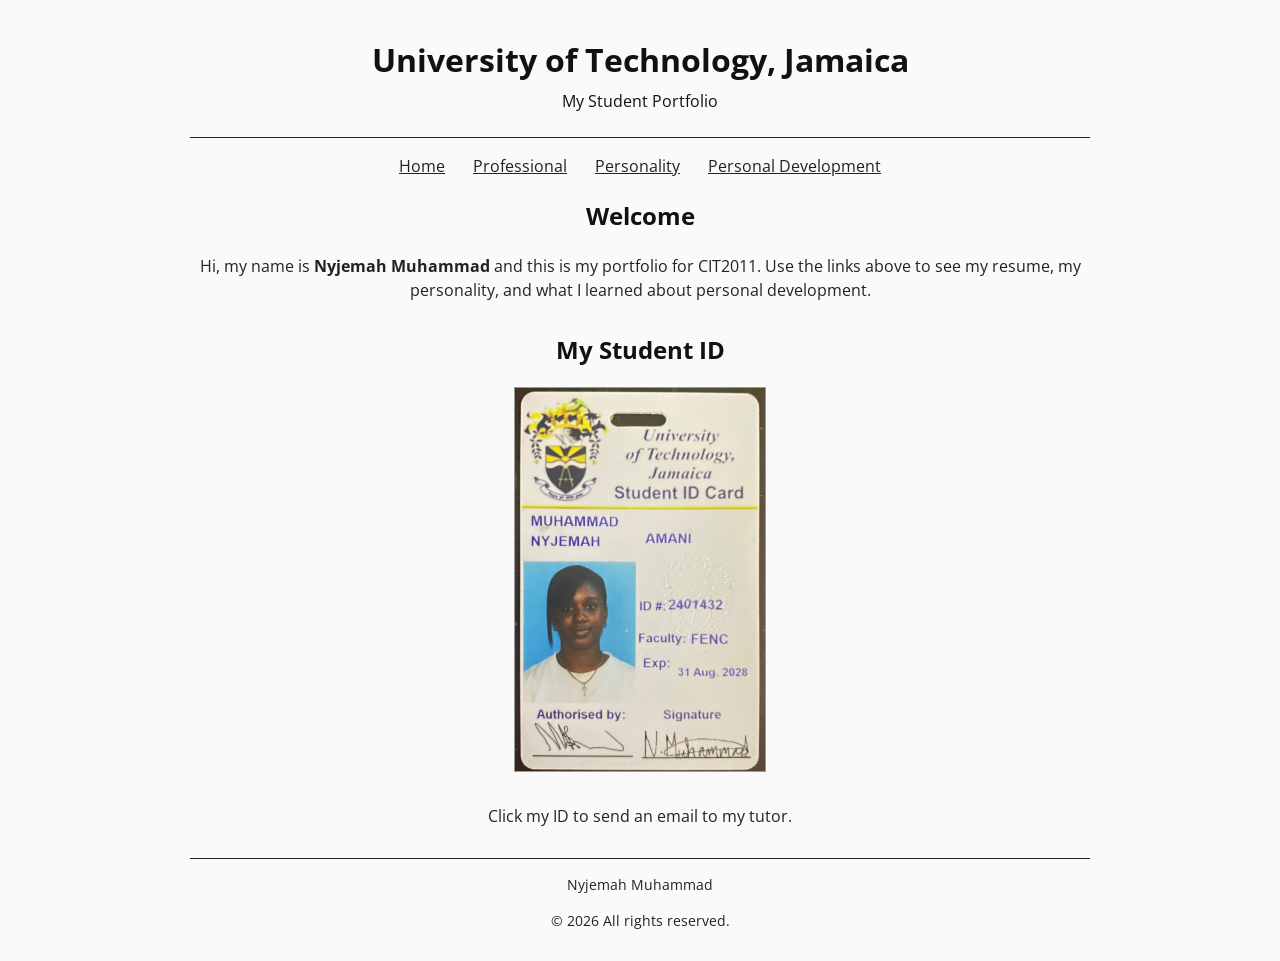
<file: Codes/index.html>
<!DOCTYPE html>
<html lang="en">
<head>
    <meta charset="UTF-8">
    <meta name="viewport" content="width=device-width, initial-scale=1.0">
    <title>Home - Nyjemah Muhammad</title>
    <link rel="stylesheet" href="../style.css">
</head>

    <header>
        <h1>University of Technology, Jamaica</h1>
        <h2>My Student Portfolio</h2>
    </header>

    <nav>
        <ul>
            <li><a href="index.html">Home</a></li>
            <li><a href="professional.html">Professional</a></li>
            <li><a href="personality.html">Personality</a></li>
            <li><a href="development.html">Personal Development</a></li>
        </ul>
    </nav>

    <main>
        <section>
            <h2>Welcome</h2>
            <p>Hi, my name is <span class="name">Nyjemah Muhammad</span> and this is my portfolio for CIT2011. Use the links above to see my resume, my personality, and what I learned about personal development.</p>
        </section>

        <section>
            <h2>My Student ID</h2>
            <a href="mailto:schodavarapu@utech.edu.jm?subject=CIT2011%20IA1%20-%202401432%20-%20Nyjemah%20Muhammad">
                <img src="/Assets/id.jpeg" alt="Front of my UTech student ID" width="250">
            </a>
            <p>Click my ID to send an email to my tutor.</p>
        </section>
    </main>

    <footer>
        <p>Nyjemah Muhammad</p>
        <p>&copy; 2026 All rights reserved.</p>
    </footer>

</body>
</html>
</file>
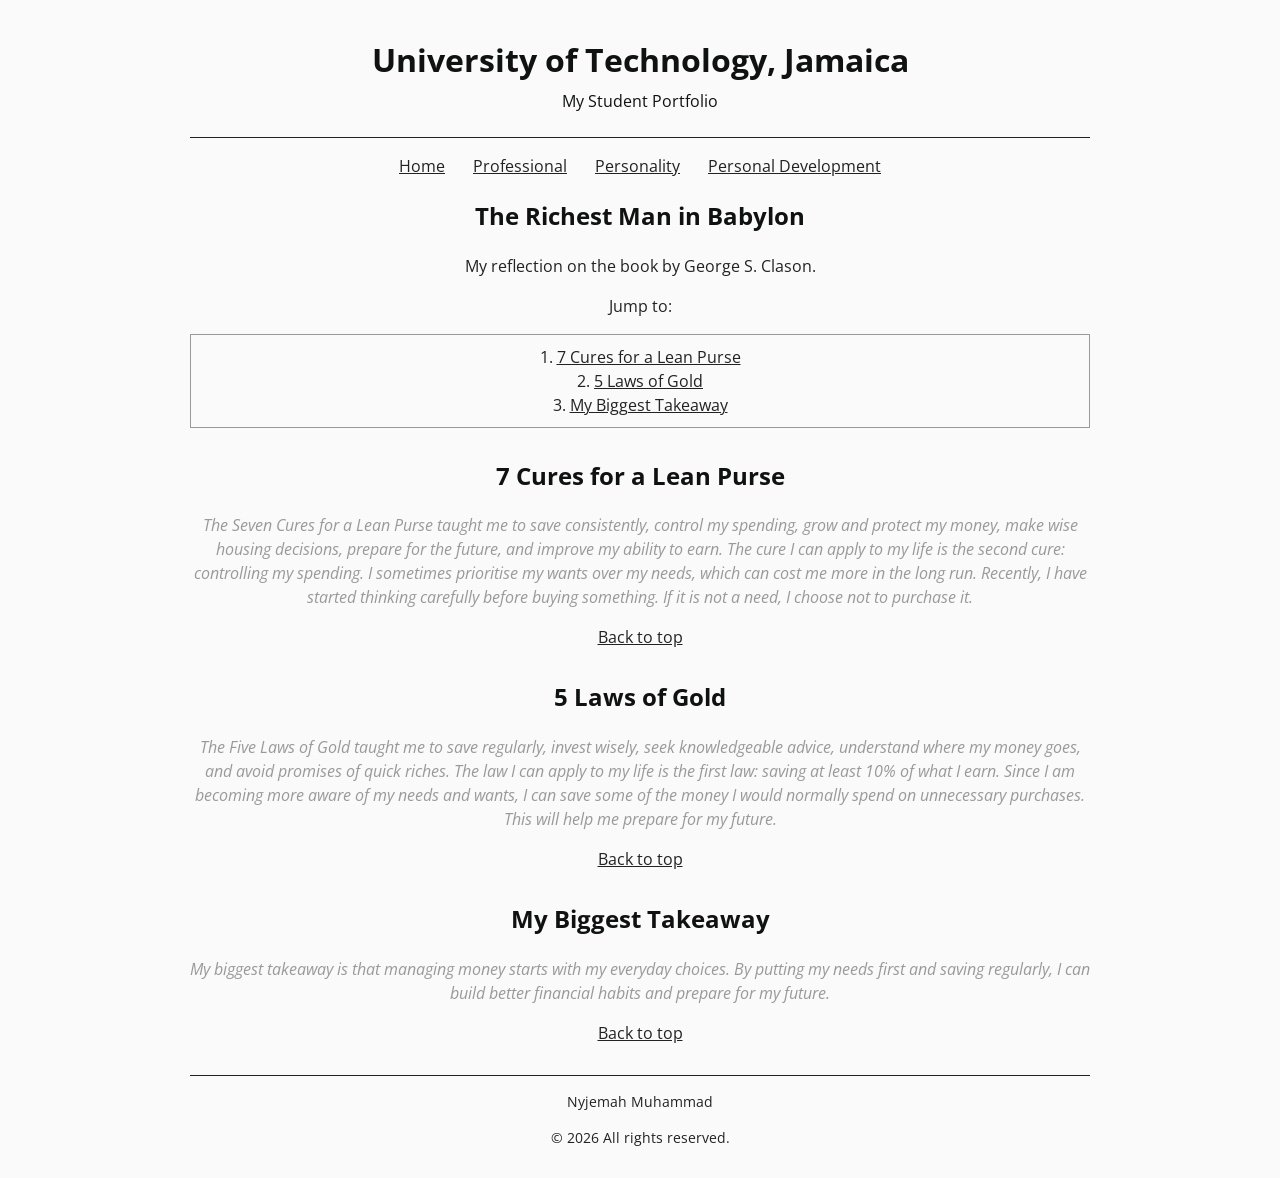
<file: Codes/development.html>
<!DOCTYPE html>
<html lang="en">
<head>
    <meta charset="UTF-8">
    <meta name="viewport" content="width=device-width, initial-scale=1.0">
    <title>Personal Development - Nyjemah Muhammad</title>
    <link rel="stylesheet" href="../style.css">
</head>
<body>

    <header id="top">
        <h1>University of Technology, Jamaica</h1>
        <h2>My Student Portfolio</h2>
    </header>

    <nav>
        <ul>
            <li><a href="index.html">Home</a></li>
            <li><a href="professional.html">Professional</a></li>
            <li><a href="personality.html">Personality</a></li>
            <li><a href="development.html">Personal Development</a></li>
        </ul>
    </nav>

    <main>

        <section>
            <h2>The Richest Man in Babylon</h2>
            <p>My reflection on the book by George S. Clason.</p>

            <p>Jump to:</p>
            <ol id="top-links">
                <li><a href="#cures">7 Cures for a Lean Purse</a></li>
                <li><a href="#laws">5 Laws of Gold</a></li>
                <li><a href="#takeaway">My Biggest Takeaway</a></li>
            </ol>
        </section>

        <section id="cures">
            <h2>7 Cures for a Lean Purse</h2>
            <p class="prompt">The Seven Cures for a Lean Purse taught me to save consistently, control my spending, grow and protect my money, make wise housing decisions, prepare for the future, and improve my ability to earn.
            The cure I can apply to my life is the second cure: controlling my spending. I sometimes prioritise my wants over my needs, which can cost me more in the long run. Recently, I have started thinking carefully before buying something. 
            If it is not a need, I choose not to purchase it.</p>
            <p><a href="#top">Back to top</a></p>
        </section>

        <section id="laws">
            <h2>5 Laws of Gold</h2>
            <p class="prompt">The Five Laws of Gold taught me to save regularly, invest wisely, seek knowledgeable advice, understand where my money goes, and avoid promises of quick riches.
            The law I can apply to my life is the first law: saving at least 10% of what I earn. Since I am becoming more aware of my needs and wants, I can save some of the money I would normally spend on unnecessary purchases. This will help me prepare for my future.</p>
            <p><a href="#top">Back to top</a></p>
        </section>

        <section id="takeaway">
            <h2>My Biggest Takeaway</h2>
            <p class="prompt">My biggest takeaway is that managing money starts with my everyday choices. 
                By putting my needs first and saving regularly, I can build better financial habits and prepare for my future.</p>
            <p><a href="#top">Back to top</a></p>
        </section>

    </main>

    <footer>
        <p>Nyjemah Muhammad</p>
        <p>&copy; 2026 All rights reserved.</p>
    </footer>

</body>
</html>
</file>
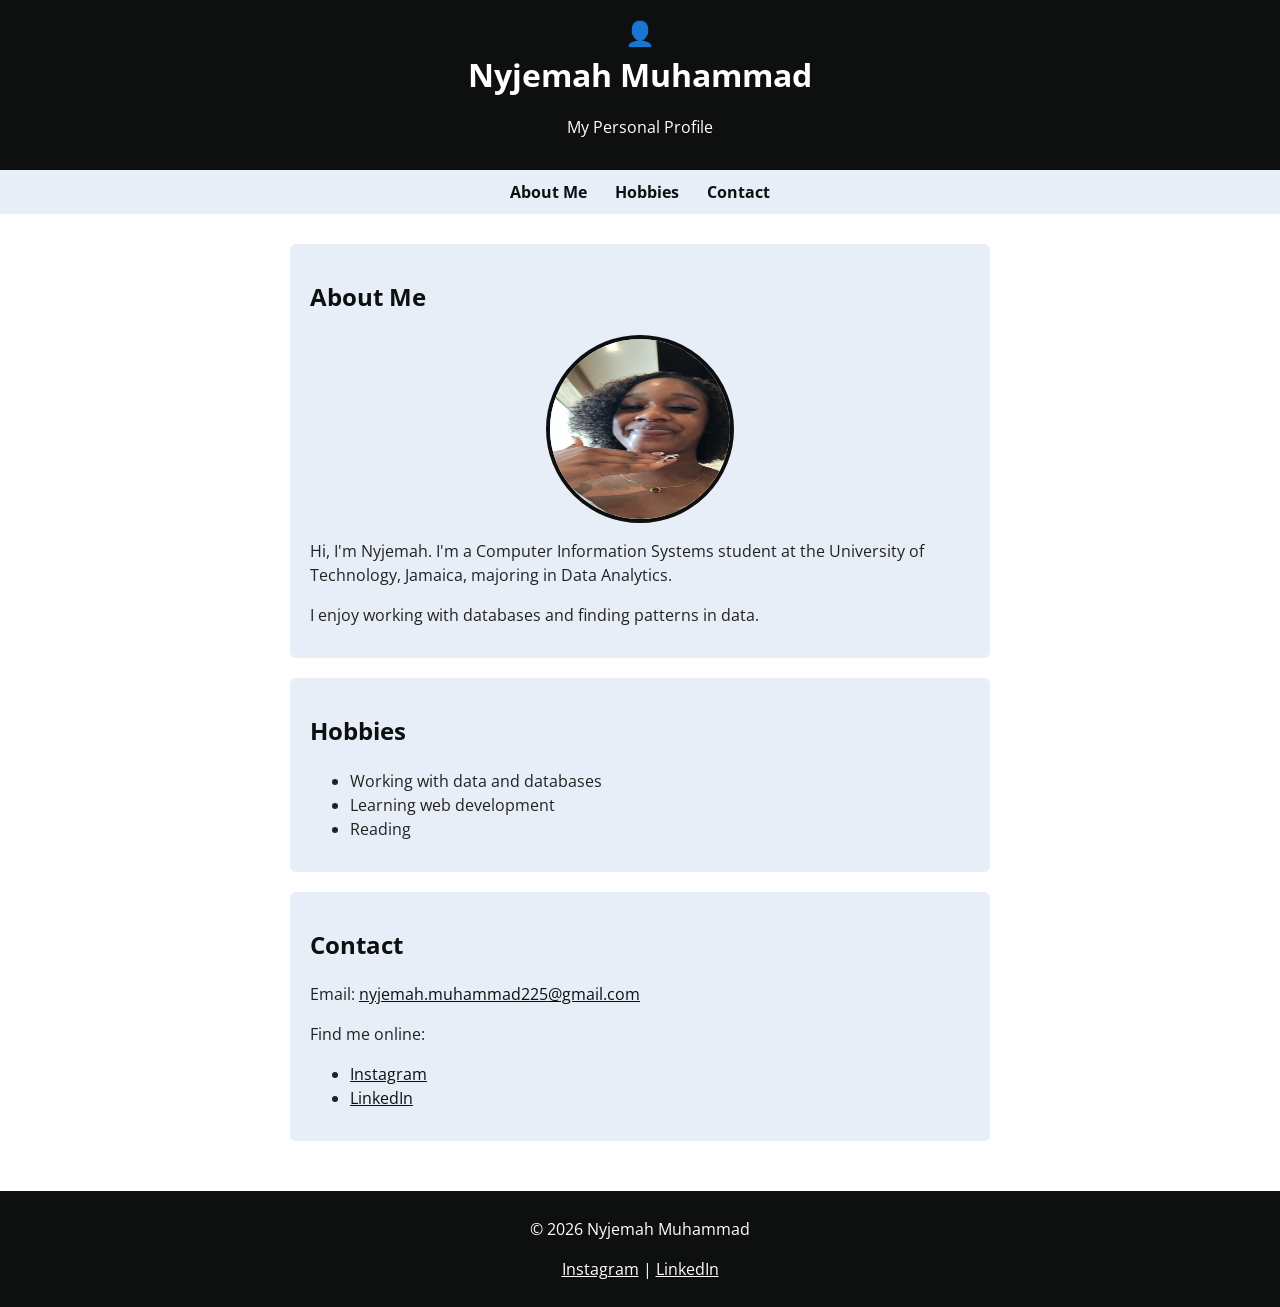
<file: Codes/lab1-profile.html>
<!DOCTYPE html>
<html lang="en">
<head>
    <meta charset="UTF-8">
    <meta name="viewport" content="width=device-width, initial-scale=1.0">
    <title>Personal Profile - Nyjemah Muhammad</title>
    <link rel="stylesheet" href="../labs.css">
</head>
<body class="profile">

    <header>
        <span class="icon">&#128100;</span>
        <h1>Nyjemah Muhammad</h1>
        <p>My Personal Profile</p>
    </header>

    <nav>
        <a href="#about">About Me</a>
        <a href="#hobbies">Hobbies</a>
        <a href="#contact">Contact</a>
    </nav>

    <main>

        <section id="about">
            <h2>About Me</h2>
            <img class="profile-photo" src="/Assets/ny.jpg" alt="Profile photo of Nyjemah Muhammad">
            <p>Hi, I'm <span>Nyjemah</span>. I'm a Computer Information Systems student at the University of Technology, Jamaica, majoring in Data Analytics.</p>
            <div>
                <p>I enjoy working with databases and finding patterns in data.</p>
            </div>
        </section>

        <section id="hobbies">
            <h2>Hobbies</h2>
            <ul>
                <li>Working with data and databases</li>
                <li>Learning web development</li>
                <li>Reading</li>
            </ul>
        </section>

        <section id="contact">
            <h2>Contact</h2>
            <p>Email: <a href="mailto:nyjemah.muhammad225@gmail.com">nyjemah.muhammad225@gmail.com</a></p>
            <p>Find me online:</p>
            <ul>
                <li><a href="https://www.instagram.com/" target="_blank" rel="noopener">Instagram</a></li>
                <li><a href="https://www.linkedin.com/" target="_blank" rel="noopener">LinkedIn</a></li>
            </ul>
        </section>

    </main>

    <footer>
        <p>&copy; 2026 Nyjemah Muhammad</p>
        <p>
            <a href="https://www.instagram.com/" target="_blank" rel="noopener">Instagram</a> |
            <a href="https://www.linkedin.com/in/nyjemah-muhammad-7675472b4/?lipi=urn%3Ali%3Apage%3Ad_flagship3_profile_view_base_contact_details%3BF6197UnIQMeFeXo1g2vGzg%3D%3D" target="_blank" rel="noopener">LinkedIn</a>
        </p>
    </footer>

</body>
</html>
</file>
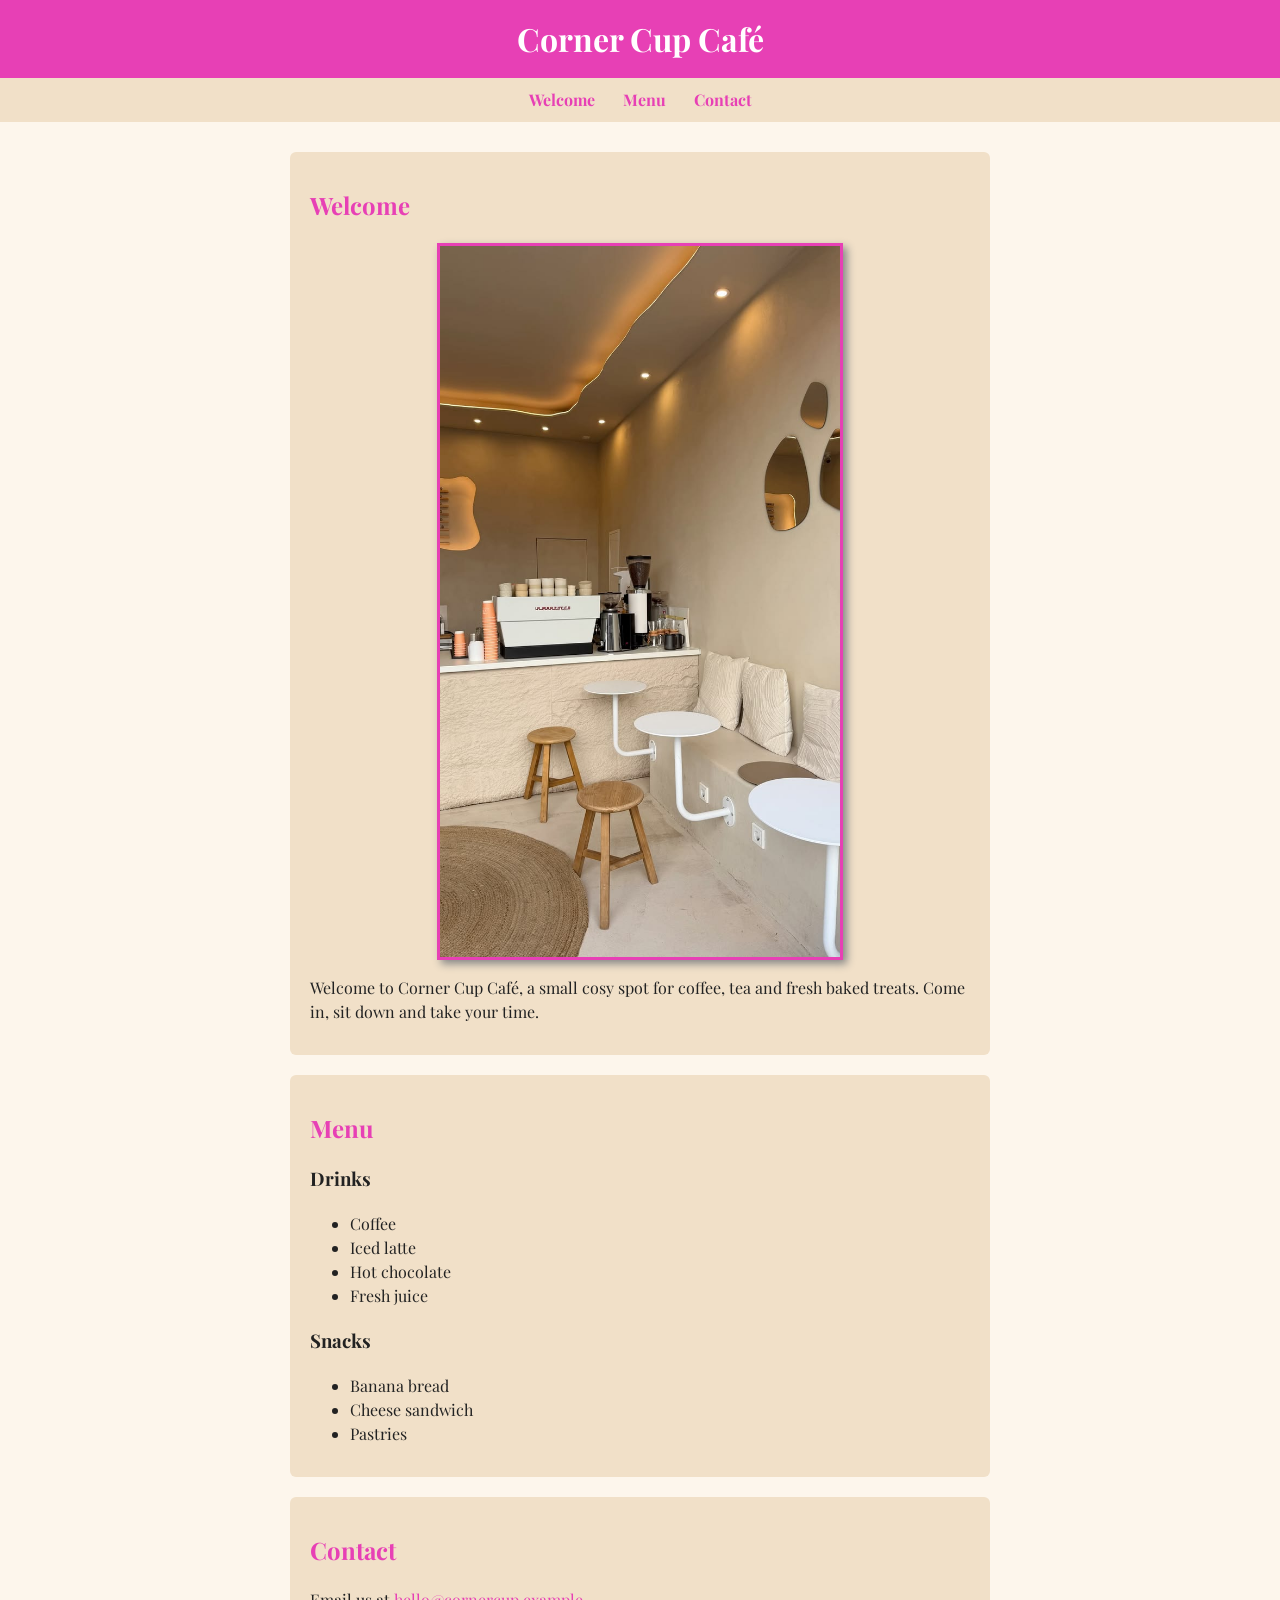
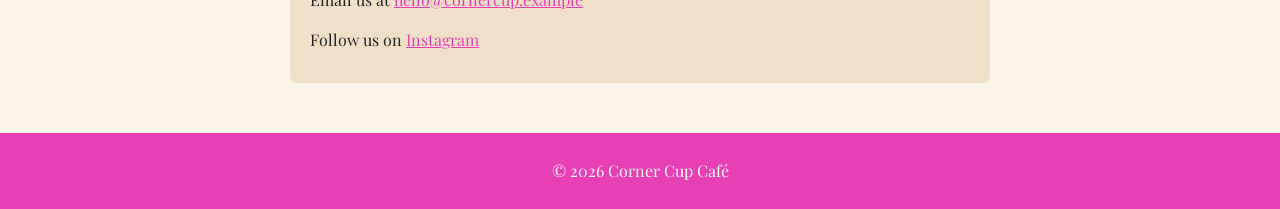
<file: Codes/lab2-cafe.html>
<!DOCTYPE html>
<html lang="en">
<head>
    <meta charset="UTF-8">
    <meta name="viewport" content="width=device-width, initial-scale=1.0">
    <title>Corner Cup Cafe</title>
    <link rel="stylesheet" href="../labs.css">
</head>
<body class="cafe">

    <header>
        <h1>Corner Cup Caf&eacute;</h1>
    </header>

    <nav>
        <a href="#welcome">Welcome</a>
        <a href="#menu">Menu</a>
        <a href="#contact">Contact</a>
    </nav>

    <main>

        <section id="welcome">
            <h2>Welcome</h2>
            <img class="photo" src="/Assets/cafe.jpg" alt="Inside Corner Cup Cafe" width="400">
            <p>Welcome to Corner Cup Caf&eacute;, a small cosy spot for coffee, tea and fresh baked treats. Come in, sit down and take your time.</p>
        </section>

        <section id="menu">
            <h2>Menu</h2>
            <h3>Drinks</h3>
            <ul>
                <li>Coffee</li>
                <li>Iced latte</li>
                <li>Hot chocolate</li>
                <li>Fresh juice</li>
            </ul>
            <h3>Snacks</h3>
            <ul>
                <li>Banana bread</li>
                <li>Cheese sandwich</li>
                <li>Pastries</li>
            </ul>
        </section>

        <section id="contact">
            <h2>Contact</h2>
            <p>Email us at <a href="mailto:hello@cornercup.example">hello@cornercup.example</a></p>
            <p>Follow us on <a href="https://www.instagram.com/" target="_blank" rel="noopener">Instagram</a></p>
        </section>

    </main>

    <footer>
        <p>&copy; 2026 Corner Cup Caf&eacute;</p>
    </footer>

</body>
</html>
</file>
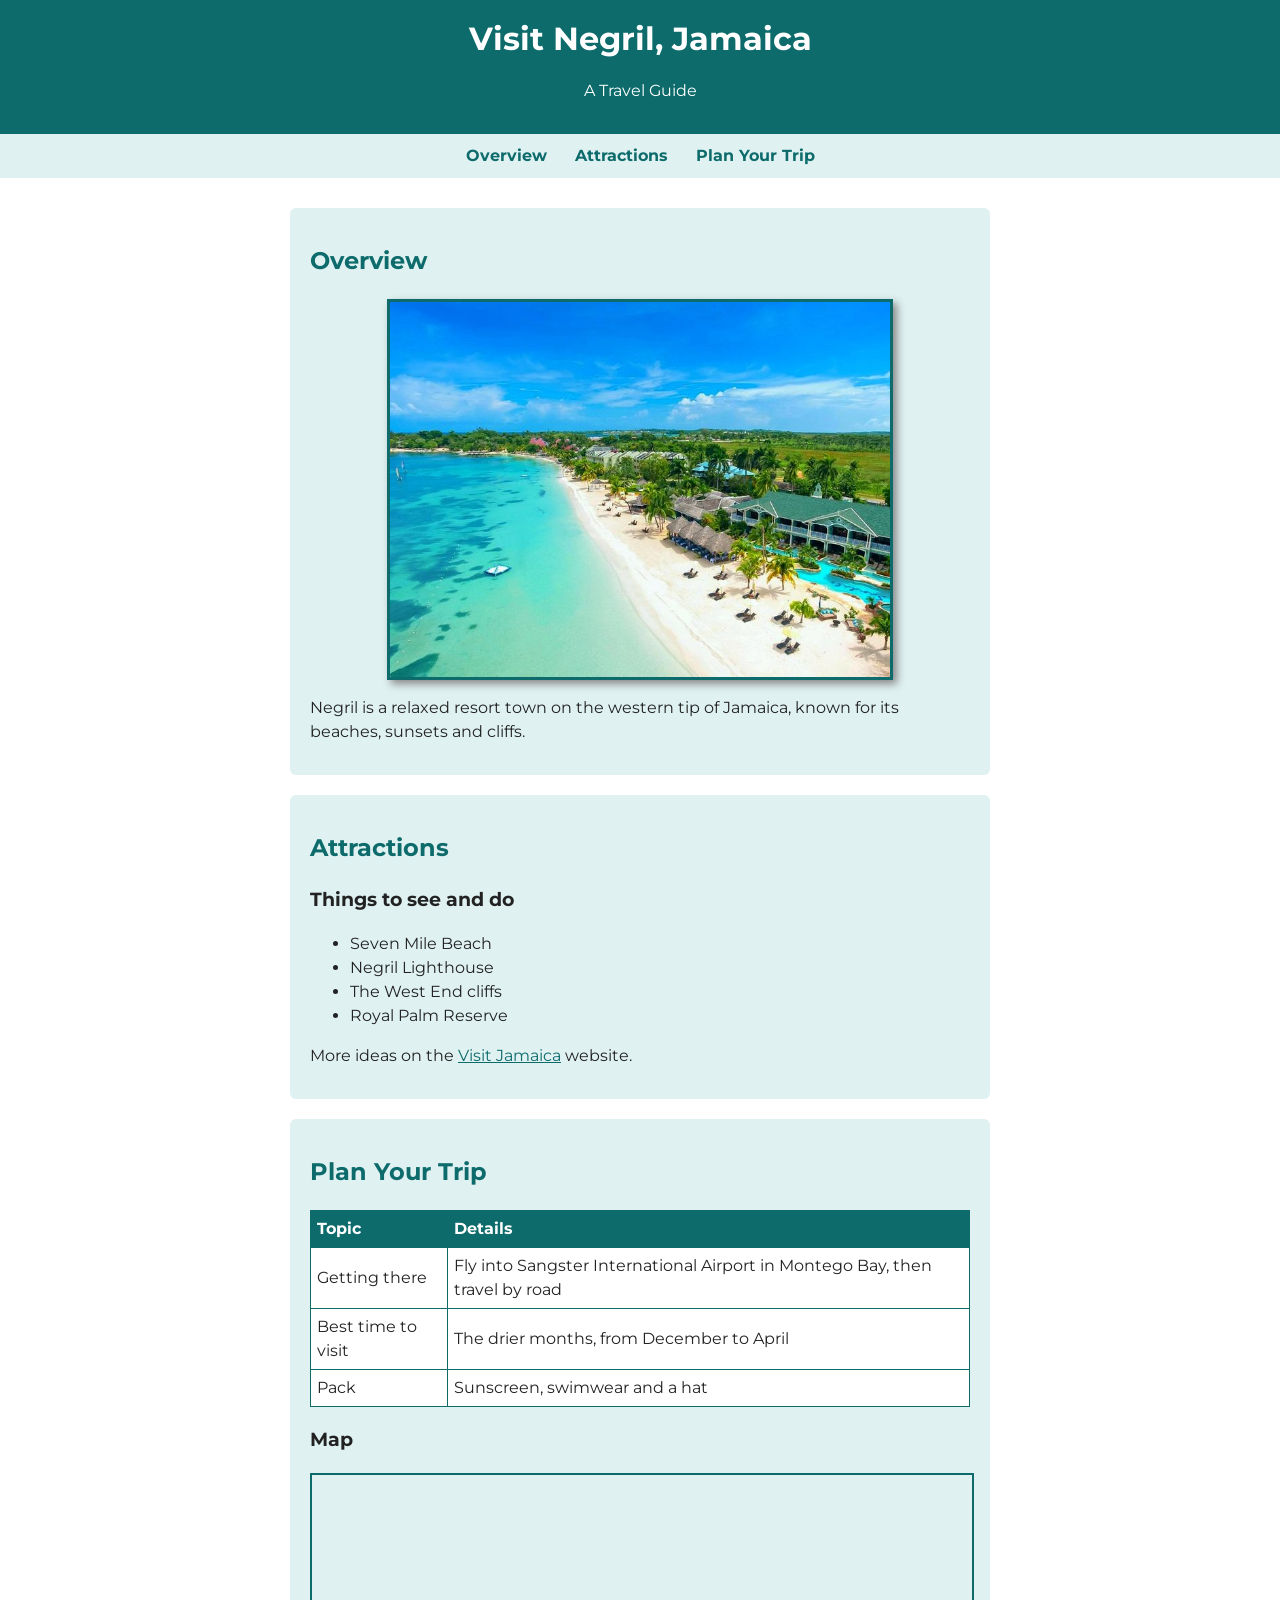
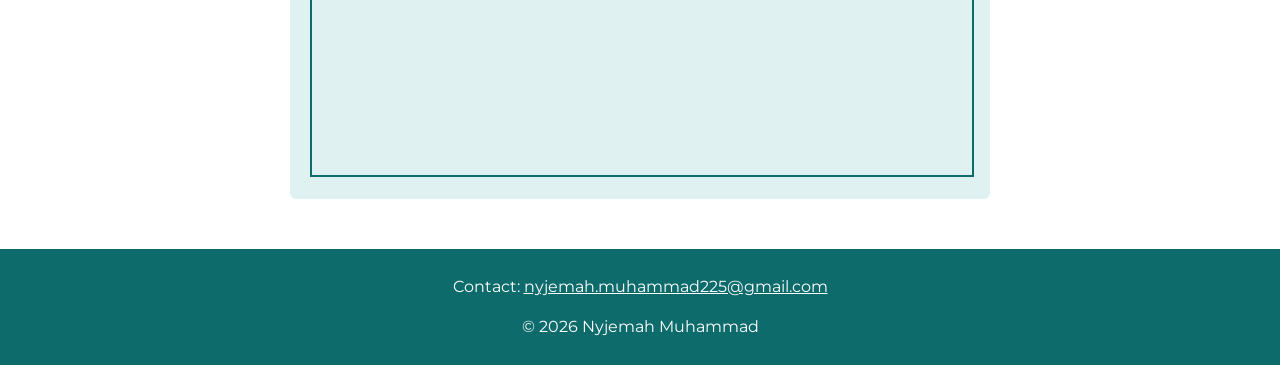
<file: Codes/lab3-travel.html>
<!DOCTYPE html>
<html lang="en">
<head>
    <meta charset="UTF-8">
    <meta name="viewport" content="width=device-width, initial-scale=1.0">
    <title>Negril, Jamaica - Travel Destination</title>
    <link rel="stylesheet" href="../labs.css">
</head>
<body class="travel">

    <header>
        <h1>Visit Negril, Jamaica</h1>
        <p>A Travel Guide</p>
    </header>

    <nav>
        <a href="#overview">Overview</a>
        <a href="#attractions">Attractions</a>
        <a href="#plan">Plan Your Trip</a>
    </nav>

    <main>

        <section id="overview">
            <h2>Overview</h2>
            <img class="photo" src="/Assets/beach.jpg" alt="Beach in Negril, Jamaica" width="500">
            <p>Negril is a relaxed resort town on the western tip of Jamaica, known for its beaches, sunsets and cliffs.</p>
        </section>

        <section id="attractions">
            <h2>Attractions</h2>
            <h3>Things to see and do</h3>
            <ul>
                <li>Seven Mile Beach</li>
                <li>Negril Lighthouse</li>
                <li>The West End cliffs</li>
                <li>Royal Palm Reserve</li>
            </ul>
            <p>More ideas on the <a href="https://www.visitjamaica.com/" target="_blank" rel="noopener">Visit Jamaica</a> website.</p>
        </section>

        <section id="plan">
            <h2>Plan Your Trip</h2>
            <table>
                <tr>
                    <th>Topic</th>
                    <th>Details</th>
                </tr>
                <tr>
                    <td>Getting there</td>
                    <td>Fly into Sangster International Airport in Montego Bay, then travel by road</td>
                </tr>
                <tr>
                    <td>Best time to visit</td>
                    <td>The drier months, from December to April</td>
                </tr>
                <tr>
                    <td>Pack</td>
                    <td>Sunscreen, swimwear and a hat</td>
                </tr>
            </table>

            <h3>Map</h3>
            <iframe src="https://www.google.com/maps?q=Negril,Jamaica&amp;output=embed" title="Map of Negril, Jamaica"></iframe>
        </section>

    </main>

    <footer>
        <p>Contact: <a href="mailto:nyjemah.muhammad225@gmail.com">nyjemah.muhammad225@gmail.com</a></p>
        <p>&copy; 2026 Nyjemah Muhammad</p>
    </footer>

</body>
</html>
</file>
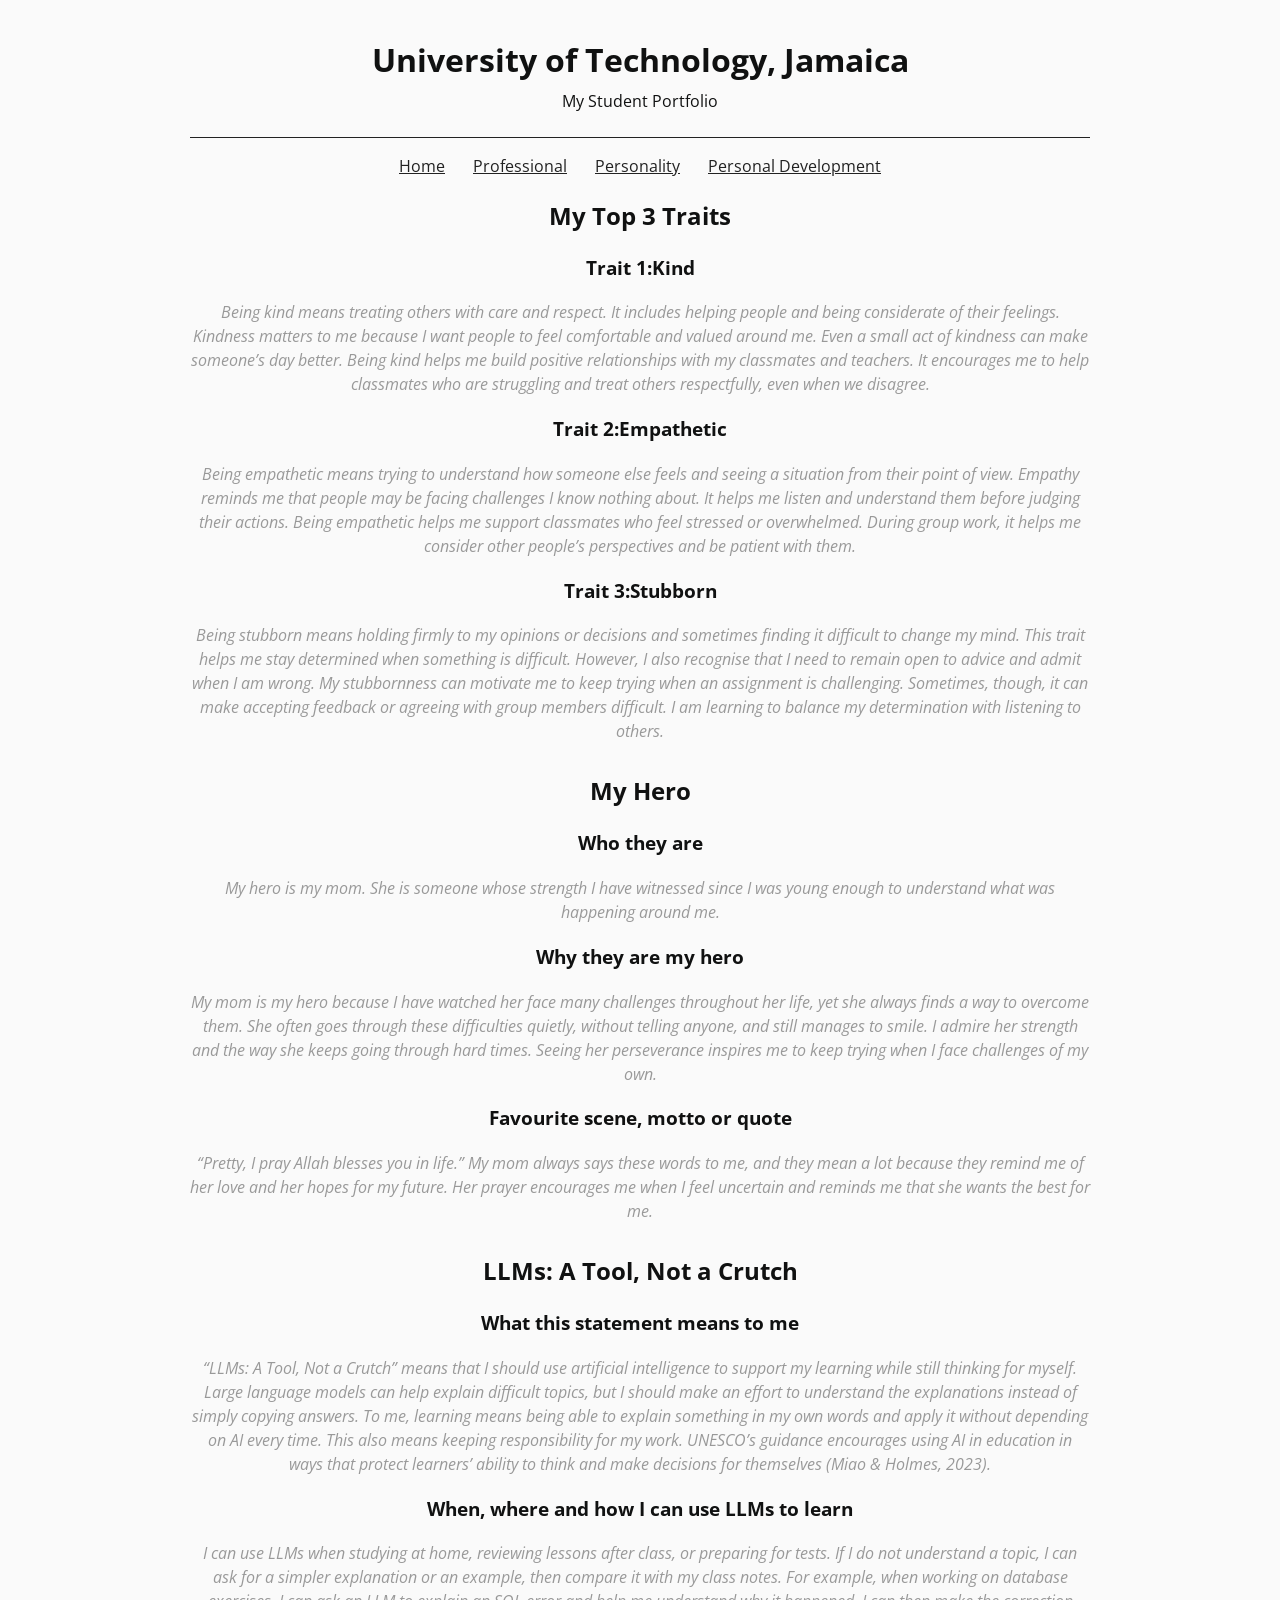
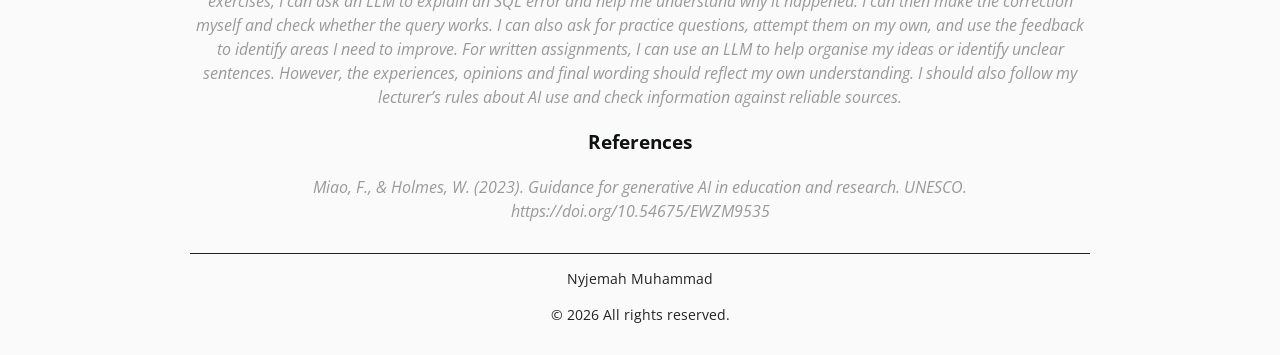
<file: Codes/personality.html>
<!DOCTYPE html>
<html lang="en">
<head>
    <meta charset="UTF-8">
    <meta name="viewport" content="width=device-width, initial-scale=1.0">
    <title>Personality - Nyjemah Muhammad</title>
    <link rel="stylesheet" href="../style.css">
</head>
<body>

    <header>
        <h1>University of Technology, Jamaica</h1>
        <h2>My Student Portfolio</h2>
    </header>

    <nav>
        <ul>
            <li><a href="index.html">Home</a></li>
            <li><a href="professional.html">Professional</a></li>
            <li><a href="personality.html">Personality</a></li>
            <li><a href="development.html">Personal Development</a></li>
        </ul>
    </nav>

    <main>

        <section>
            <h2>My Top 3 Traits</h2>
            
            <h3>Trait 1:Kind</h3>
            <p class="prompt">Being kind means treating others with care and respect. It includes helping people and being considerate of their feelings. 
                Kindness matters to me because I want people to feel comfortable and valued around me. Even a small act of kindness can make someone’s day better.
                Being kind helps me build positive relationships with my classmates and teachers. It encourages me to help classmates who are struggling and treat others respectfully, even when we disagree.
            </p>

            <h3>Trait 2:Empathetic</h3>
            <p class="prompt">Being empathetic means trying to understand how someone else feels and seeing a situation from their point of view. 
                Empathy reminds me that people may be facing challenges I know nothing about. It helps me listen and understand them before judging their actions.
                Being empathetic helps me support classmates who feel stressed or overwhelmed. During group work, it helps me consider other people’s perspectives and be patient with them.
            </p>

            <h3>Trait 3:Stubborn</h3>
            <p class="prompt">Being stubborn means holding firmly to my opinions or decisions and sometimes finding it difficult to change my mind.
                This trait helps me stay determined when something is difficult. However, I also recognise that I need to remain open to advice and admit when I am wrong.
                My stubbornness can motivate me to keep trying when an assignment is challenging. Sometimes, though, it can make accepting feedback or agreeing with group members difficult. I am learning to balance my determination with listening to others.
            </p>
        </section>

        <section>
            <h2>My Hero</h2>
            <h3>Who they are</h3>
            <p class="prompt">My hero is my mom. She is someone whose strength I have witnessed since I was young enough to understand what was happening around me.</p>

            <h3>Why they are my hero</h3>
            <p class="prompt">My mom is my hero because I have watched her face many challenges throughout her life, yet she always finds a way to overcome them. She often goes through these difficulties quietly, without telling anyone, and still manages to smile. I admire her strength and the way she keeps going through hard times. Seeing her perseverance inspires me to keep trying when I face challenges of my own.</p>

            <h3>Favourite scene, motto or quote</h3>
            <p class="prompt">“Pretty, I pray Allah blesses you in life.”
            My mom always says these words to me, and they mean a lot because they remind me of her love and her hopes for my future. Her prayer encourages me when I feel uncertain and reminds me that she wants the best for me.</p>
        </section>

        <section>
            <h2>LLMs: A Tool, Not a Crutch</h2>
            <h3>What this statement means to me</h3>
            <p class="prompt">“LLMs: A Tool, Not a Crutch” means that I should use artificial intelligence to support my learning while still thinking for myself. Large language models can help explain difficult topics, but I should make an effort to understand the explanations instead of simply copying answers. To me, learning means being able to explain something in my own words and apply it without depending on AI every time.
            This also means keeping responsibility for my work. UNESCO’s guidance encourages using AI in education in ways that protect learners’ ability to think and make decisions for themselves (Miao & Holmes, 2023).</p>

            <h3>When, where and how I can use LLMs to learn</h3>
            <p class="prompt">I can use LLMs when studying at home, reviewing lessons after class, or preparing for tests. If I do not understand a topic, I can ask for a simpler explanation or an example, then compare it with my class notes.
            For example, when working on database exercises, I can ask an LLM to explain an SQL error and help me understand why it happened. I can then make the correction myself and check whether the query works. I can also ask for practice questions, attempt them on my own, and use the feedback to identify areas I need to improve.
            For written assignments, I can use an LLM to help organise my ideas or identify unclear sentences. However, the experiences, opinions and final wording should reflect my own understanding. I should also follow my lecturer’s rules about AI use and check information against reliable sources.</p>

            <h3>References</h3>
            <p class="prompt">Miao, F., & Holmes, W. (2023). Guidance for generative AI in education and research. UNESCO. https://doi.org/10.54675/EWZM9535</p>
        </section>

    </main>

    <footer>
        <p>Nyjemah Muhammad</p>
        <p>&copy; 2026 All rights reserved.</p>
    </footer>

</body>
</html>
</file>
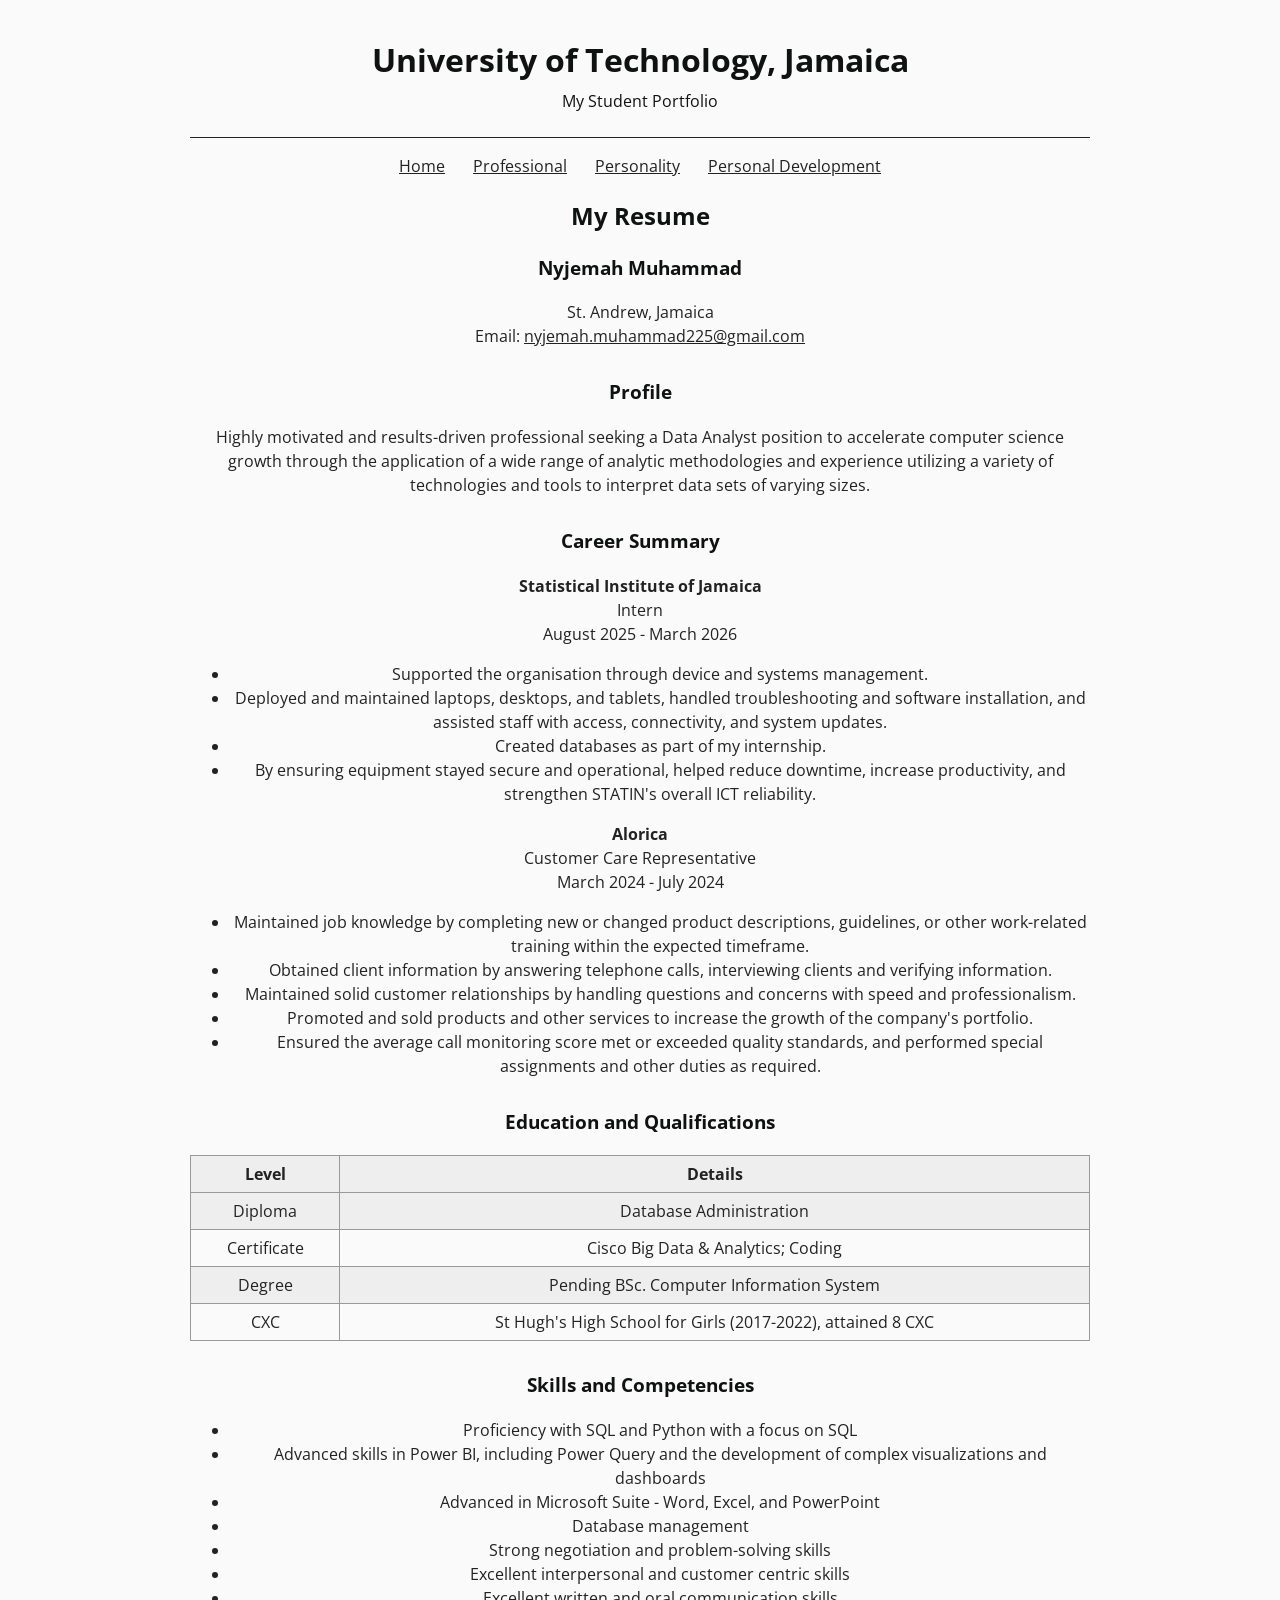
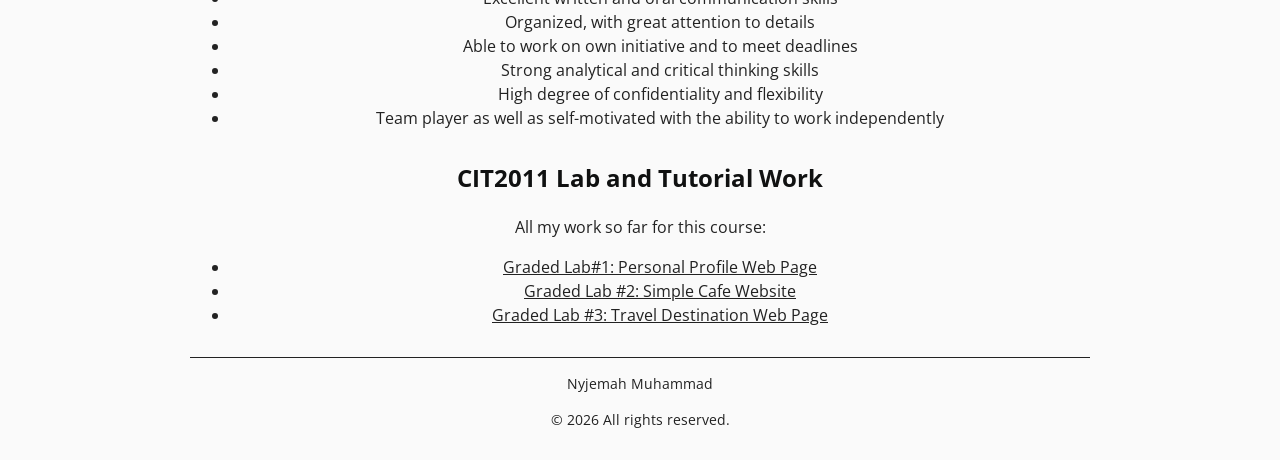
<file: Codes/professional.html>
<!DOCTYPE html>
<html lang="en">
<head>
    <meta charset="UTF-8">
    <meta name="viewport" content="width=device-width, initial-scale=1.0">
    <title>Professional - Nyjemah Muhammad</title>
    <link rel="stylesheet" href="../style.css">
</head>
<body>

    <header>
        <h1>University of Technology, Jamaica</h1>
        <h2>My Student Portfolio</h2>
    </header>

    <nav>
        <ul>
            <li><a href="index.html">Home</a></li>
            <li><a href="professional.html">Professional</a></li>
            <li><a href="personality.html">Personality</a></li>
            <li><a href="development.html">Personal Development</a></li>
        </ul>
    </nav>

    <main>

        <section>
            <h2>My Resume</h2>

            <h3>Nyjemah Muhammad</h3>
            <p>St. Andrew, Jamaica<br>
            Email: <a href="mailto:nyjemah.muhammad225@gmail.com">nyjemah.muhammad225@gmail.com</a></p>
        </section>

        <section>
            <h3>Profile</h3>
            <p>Highly motivated and results-driven professional seeking a Data Analyst position to accelerate computer science growth through the application of a wide range of analytic methodologies and experience utilizing a variety of technologies and tools to interpret data sets of varying sizes.</p>
        </section>

        <section>
            <h3>Career Summary</h3>

            <p><strong>Statistical Institute of Jamaica</strong><br>
            Intern<br>
            August 2025 - March 2026</p>
            <ul>
                <li>Supported the organisation through device and systems management.</li>
                <li>Deployed and maintained laptops, desktops, and tablets, handled troubleshooting and software installation, and assisted staff with access, connectivity, and system updates.</li>
                <li>Created databases as part of my internship.</li>
                <li>By ensuring equipment stayed secure and operational, helped reduce downtime, increase productivity, and strengthen STATIN's overall ICT reliability.</li>
            </ul>

            <p><strong>Alorica</strong><br>
            Customer Care Representative<br>
            March 2024 - July 2024</p>
            <ul>
                <li>Maintained job knowledge by completing new or changed product descriptions, guidelines, or other work-related training within the expected timeframe.</li>
                <li>Obtained client information by answering telephone calls, interviewing clients and verifying information.</li>
                <li>Maintained solid customer relationships by handling questions and concerns with speed and professionalism.</li>
                <li>Promoted and sold products and other services to increase the growth of the company's portfolio.</li>
                <li>Ensured the average call monitoring score met or exceeded quality standards, and performed special assignments and other duties as required.</li>
            </ul>
        </section>

        <section>
            <h3>Education and Qualifications</h3>
            <table>
                <tr>
                    <th>Level</th>
                    <th>Details</th>
                </tr>
                <tr>
                    <td>Diploma</td>
                    <td>Database Administration</td>
                </tr>
                <tr>
                    <td>Certificate</td>
                    <td>Cisco Big Data &amp; Analytics; Coding</td>
                </tr>
                <tr>
                    <td>Degree</td>
                    <td>Pending BSc. Computer Information System</td>
                </tr>
                <tr>
                    <td>CXC</td>
                    <td>St Hugh's High School for Girls (2017-2022), attained 8 CXC</td>
                </tr>
            </table>
        </section>

        <section>
            <h3>Skills and Competencies</h3>
            <ul>
                <li>Proficiency with SQL and Python with a focus on SQL</li>
                <li>Advanced skills in Power BI, including Power Query and the development of complex visualizations and dashboards</li>
                <li>Advanced in Microsoft Suite - Word, Excel, and PowerPoint</li>
                <li>Database management</li>
                <li>Strong negotiation and problem-solving skills</li>
                <li>Excellent interpersonal and customer centric skills</li>
                <li>Excellent written and oral communication skills</li>
                <li>Organized, with great attention to details</li>
                <li>Able to work on own initiative and to meet deadlines</li>
                <li>Strong analytical and critical thinking skills</li>
                <li>High degree of confidentiality and flexibility</li>
                <li>Team player as well as self-motivated with the ability to work independently</li>
            </ul>
        </section>


        <section>
            <h2>CIT2011 Lab and Tutorial Work</h2>
            <p>All my work so far for this course:</p>
            <ul>
                <li><a href="lab1-profile.html">Graded Lab#1: Personal Profile Web Page</a></li>
                <li><a href="lab2-cafe.html">Graded Lab #2: Simple Cafe Website</a></li>
                <li><a href="lab3-travel.html">Graded Lab #3: Travel Destination Web Page</a></li>
            </ul>
        </section>

    </main>

    <footer>
        <p>Nyjemah Muhammad</p>
        <p>&copy; 2026 All rights reserved.</p>
    </footer>

</body>
</html>
</file>
<file: style.css>
/* Google Font */
@import url('https://fonts.googleapis.com/css2?family=Open+Sans:wght@400;700&display=swap');

/* ---------- colours and fonts (variables) ---------- */
:root {
    --bg-colour: #fafafa;
    --text-colour: #222222;
    --accent-colour: #101111;
    --border-colour: #999999;
    --light-grey: #eeeeee;
    --main-font: 'Open Sans', Arial, sans-serif;
    --base-size: 16px;
}


/* ---------- general ---------- */
html {
    font-size: var(--base-size);
}

body {
    font-family: var(--main-font);
    background-color: var(--bg-colour);
    color: var(--text-colour);
    text-align: center;
    line-height: 1.5;
    margin: auto;
    padding: 15px;
    max-width: 100%;
}

h1, h2, h3 {
    color: var(--accent-colour);
}


/* ---------- header ---------- */
header {
    border-bottom: 1px solid var(--text-colour);
    padding-bottom: 10px;
}

header h1 {
    font-size: 1.5rem;
    margin-bottom: 5px;
}

header h2 {
    font-size: 1rem;
    font-weight: normal;
    margin-top: 0px;
}


/* ---------- navigation ---------- */
nav > ul {
    list-style-type: none;
    padding: 0;
}

nav li {
    display: block;
    margin: 8px;
}

a {
    color: var(--text-colour);
}

a:hover {
    text-decoration: none;
    background-color: var(--light-grey);
}

/* external links get an arrow */
a[href^="http"]::after {
    content: " \2197";
}


/* ---------- main content ---------- */
section {
    margin-bottom: 30px;
}

h2 + p {
    margin-top: 5px;
}

img {
    max-width: 100%;
    border: 1px solid var(--border-colour);
    margin-bottom: 10px;
}

.name {
    font-weight: bold;
}

.prompt {
    font-style: italic;
    color: var(--border-colour);
}

#top-links {
    border: 1px solid var(--border-colour);
    padding: 10px;
    list-style-position: inside;
}

.columns div {
    margin-bottom: 15px;
}


/* ---------- table ---------- */
table {
    border-collapse: collapse;
    width: 100%;
    margin: auto;
}

th, td {
    border: 1px solid var(--border-colour);
    padding: 6px;
}

th {
    background-color: var(--light-grey);
}

tr:nth-child(even) {
    background-color: var(--light-grey);
}


/* ---------- footer ---------- */
footer {
    border-top: 1px solid var(--text-colour);
    font-size: 0.9rem;
    margin-top: 20px;
}


/* ---------- screen sizes ---------- */

/* tablet / bigger phone: 600px and up */
@media (min-width: 600px) {
    body {
        max-width: 700px;
    }

    nav li {
        display: inline;
        margin: 12px;
    }
}

/* desktop: 950px and up */
@media (min-width: 950px) {
    body {
        max-width: 900px;
    }

    header h1 {
        font-size: 2rem;
    }

    .columns {
        display: flex;
        justify-content: space-around;
    }

    .columns div {
        width: 45%;
    }
}
</file>
<file: labs.css>
/* Google Fonts */
@import url('https://fonts.googleapis.com/css2?family=Montserrat:wght@400;700&family=Open+Sans:wght@400;700&family=Playfair+Display:wght@400;700&display=swap');

:root {
    --bg-colour: #ffffff;
    --text-colour: #222222;
    --accent-colour: #0d0d0e;
    --light-colour: #eeeeee;
    --main-font: 'Open Sans', Arial, sans-serif;
}


body.profile {
    --accent-colour: #0e0f0f;
    --light-colour: #e8eef7;
}

body.cafe {
    --bg-colour: #fdf6ec;
    --accent-colour: #e740b5;
    --light-colour: #f1e0c8;
    --main-font: 'Playfair Display', Georgia, serif;
}

body.travel {
    --accent-colour: #0d6b6b;
    --light-colour: #dff1f1;
    --main-font: 'Montserrat', Verdana, sans-serif;
}


body {
    font-family: var(--main-font);
    background-color: var(--bg-colour);
    color: var(--text-colour);
    margin: 0;
    line-height: 1.5;
}


header {
    background-color: var(--accent-colour);
    color: white;
    text-align: center;
    padding: 15px;
}

header h1 {
    margin: 0;
}

.icon {
    font-size: 1.5rem;
}

/* nav */
nav {
    background-color: var(--light-colour);
    text-align: center;
    padding: 10px;
}

nav a {
    color: var(--accent-colour);
    text-decoration: none;
    margin: 0 12px;
    font-weight: bold;
}

nav a:hover {
    text-decoration: underline;
    color: var(--text-colour);
}

nav a:visited {
    color: var(--accent-colour);
}

/* sections */
main {
    max-width: 700px;
    margin: auto;
    padding: 10px 20px;
}

section {
    background-color: var(--light-colour);
    padding: 15px 20px;
    margin: 20px 0;
    border-radius: 6px;
}

h2 {
    color: var(--accent-colour);
}

/* images */
.profile-photo {
    display: block;
    margin: 0 auto;
    width: 180px;
    height: 180px;
    border-radius: 50%;
    border: 4px solid var(--accent-colour);
}

.photo {
    display: block;
    max-width: 100%;
    margin: 10px auto;
    border: 3px solid var(--accent-colour);
    box-shadow: 4px 4px 8px #888888;
}

/* table and iframe for the travel page */
table {
    border-collapse: collapse;
    width: 100%;
    background-color: white;
}

th, td {
    border: 1px solid var(--accent-colour);
    padding: 6px;
    text-align: left;
}

th {
    background-color: var(--accent-colour);
    color: white;
}

iframe {
    width: 100%;
    height: 300px;
    border: 2px solid var(--accent-colour);
}

a {
    color: var(--accent-colour);
}

/* footer */
footer {
    background-color: var(--accent-colour);
    color: white;
    text-align: center;
    padding: 10px;
    margin-top: 20px;
}

footer a {
    color: white;
}
</file>
